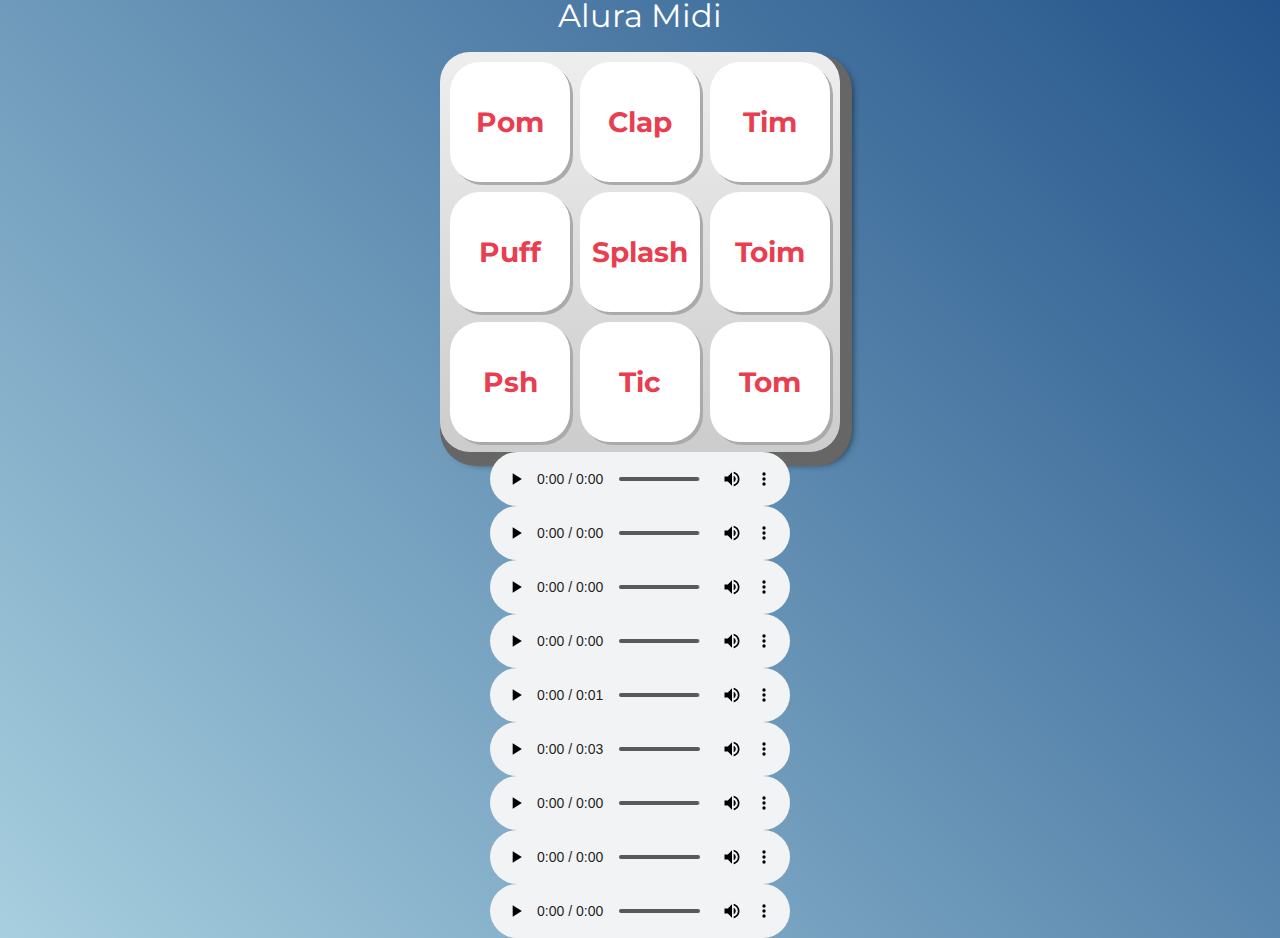
<file: aluramidi-curso-arquivos-iniciais/index.html>
<!DOCTYPE html>
<html lang="pt-BR">
<head>
    <meta charset="UTF-8">
    <meta http-equiv="X-UA-Compatible" content="IE=edge">
    <meta name="viewport" content="width=device-width, initial-scale=1.0">

    <title>Alura MIDI</title>

    <link rel="preconnect" href="https://fonts.googleapis.com">
    <link rel="preconnect" href="https://fonts.gstatic.com" crossorigin>
    <link href="https://fonts.googleapis.com/css2?family=Montserrat:wght@500;600&display=swap" rel="stylesheet">

    <link rel="icon" type="image/png" href="images/bateria.png">
    <link rel="stylesheet" href="css/reset.css">
    <link rel="stylesheet" href="css/estilos.css">

</head>
<body>

    <h1>Alura Midi</h1>

    <section class="teclado">
        <button onclick="alert(Pom)" class="tecla tecla_pom">Pom</button>
        <button class="tecla tecla_clap">Clap</button>
        <button class="tecla tecla_tim">Tim</button>

        <button class="tecla tecla_puff">Puff</button>
        <button class="tecla tecla_splash">Splash</button>
        <button class="tecla tecla_toim">Toim</button>

        <button class="tecla tecla_psh">Psh</button>
        <button class="tecla tecla_tic">Tic</button>
        <button class="tecla tecla_tom">Tom</button>
    </section>

    <audio controls src="sounds/keyq.wav" id="som_tecla_pom"></audio>
    <audio controls src="sounds/keyw.wav" id="som_tecla_clap"></audio>
    <audio controls src="sounds/keye.wav" id="som_tecla_tim"></audio>
    <audio controls src="sounds/keya.wav" id="som_tecla_puff"></audio>
    <audio controls src="sounds/keys.wav" id="som_tecla_splash"></audio>
    <audio controls src="sounds/keyd.wav" id="som_tecla_toim"></audio>
    <audio controls src="sounds/keyz.wav" id="som_tecla_psh"></audio>
    <audio controls src="sounds/keyx.wav" id="som_tecla_tic"></audio>
    <audio controls src="sounds/keyc.wav" id="som_tecla_tom"></audio>

</body>
</html>
</file>
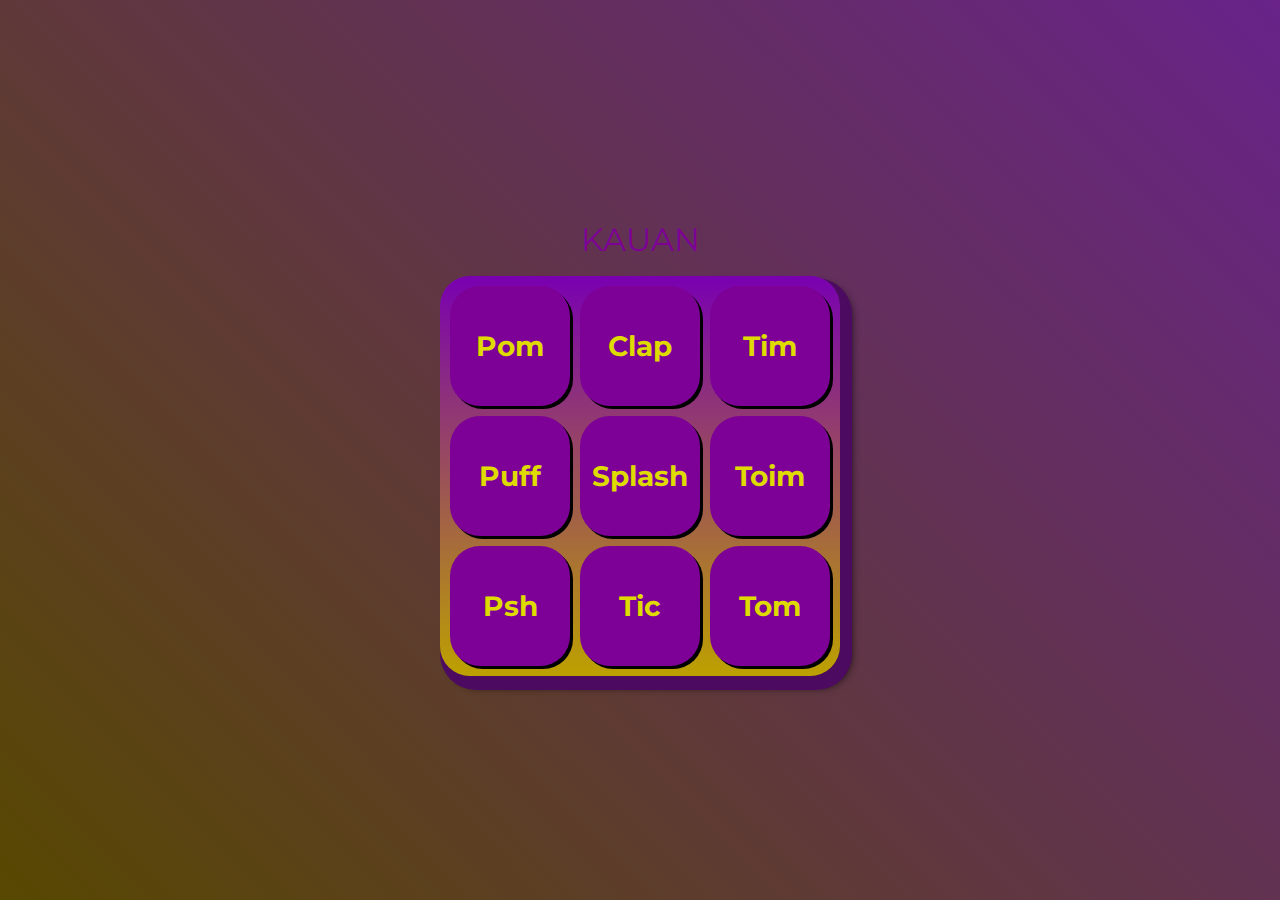
<file: KAUAN AREA RESTRITA 51/index.html>
<!DOCTYPE html>
<html lang="pt-BR">
<head>
    <meta charset="UTF-8">
    <meta http-equiv="X-UA-Compatible" content="IE=edge">
    <meta name="viewport" content="width=device-width, initial-scale=1.0">

    <title>Alura MIDI</title>

    <link rel="preconnect" href="https://fonts.googleapis.com">
    <link rel="preconnect" href="https://fonts.gstatic.com" crossorigin>
    <link href="https://fonts.googleapis.com/css2?family=Montserrat:wght@500;600&display=swap" rel="stylesheet">

    <link rel="icon" type="image/png" href="images/bateria.png">
    <link rel="stylesheet" href="css/reset.css">
    <link rel="stylesheet" href="css/estilos.css">

</head>
<body>

    <h1>KAUAN
    </h1>

    <section class="teclado">
        <button class="tecla tecla_pom">Pom</button>
        <button class="tecla tecla_clap">Clap</button>
        <button class="tecla tecla_tim">Tim</button>

        <button class="tecla tecla_puff">Puff</button>
        <button class="tecla tecla_splash">Splash</button>
        <button class="tecla tecla_toim">Toim</button>

        <button class="tecla tecla_psh">Psh</button>
        <button class="tecla tecla_tic">Tic</button>
        <button class="tecla tecla_tom">Tom</button>
    </section>

    <audio src="sounds/keyq.wav" id="som_tecla_pom"></audio>
    <audio src="sounds/keyw.wav" id="som_tecla_clap"></audio>
    <audio src="sounds/keye.wav" id="som_tecla_tim"></audio>
    <audio src="sounds/keya.wav" id="som_tecla_puff"></audio>
    <audio src="sounds/keys.wav" id="som_tecla_splash"></audio>
    <audio src="sounds/keyd.wav" id="som_tecla_toim"></audio>
    <audio src="sounds/keyz.wav" id="som_tecla_psh"></audio>
    <audio src="sounds/keyx.wav" id="som_tecla_tic"></audio>
    <audio src="sounds/keyc.wav" id="som_tecla_tom"></audio>

    <script src="main.js"></script>

</body>
</html>
</file>
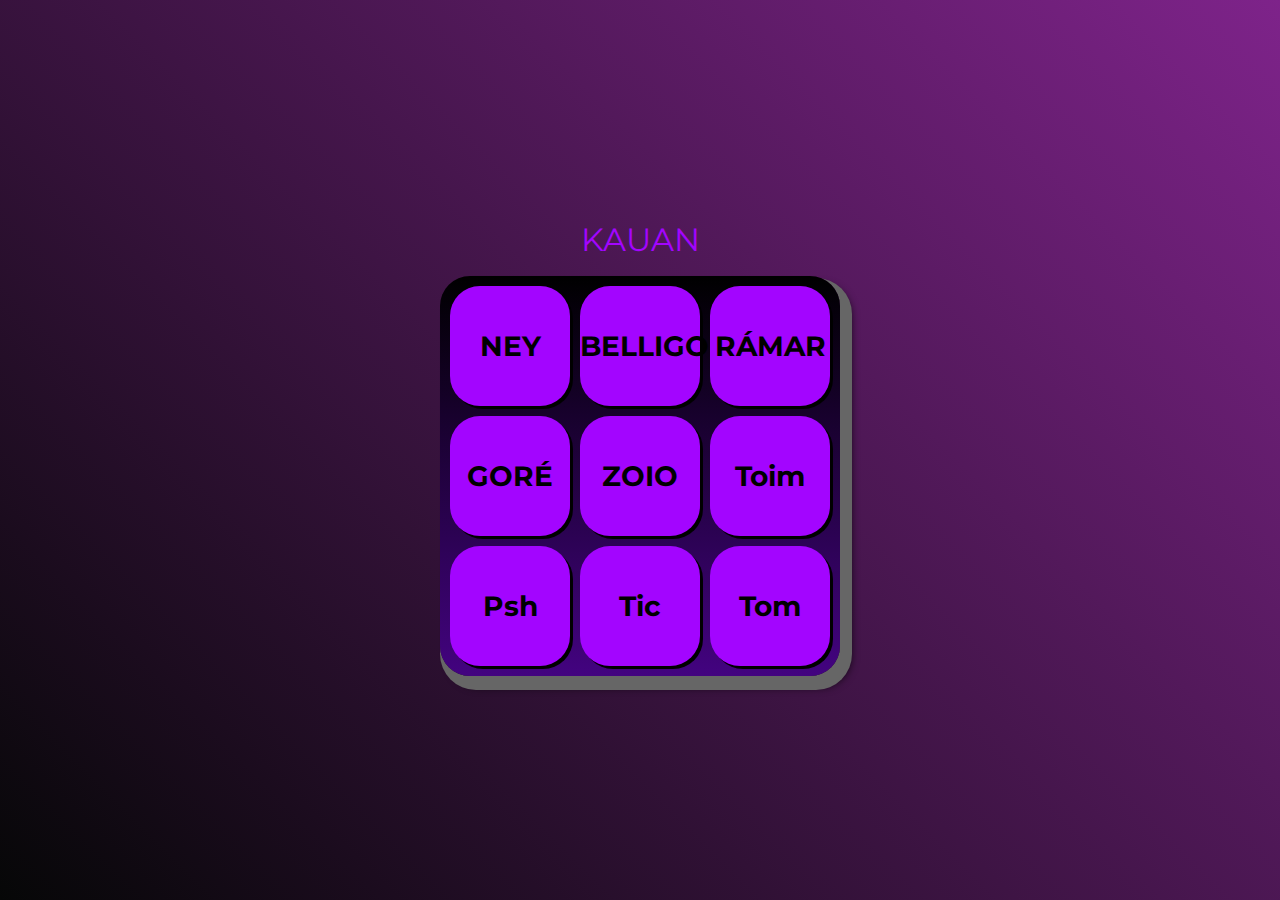
<file: KKKKKAUAN/index.html>
<!DOCTYPE html>
<html lang="pt-BR">
<head>
    <meta charset="UTF-8">
    <meta http-equiv="X-UA-Compatible" content="IE=edge">
    <meta name="viewport" content="width=device-width, initial-scale=1.0">

    <title>Alura MIDI</title>

    <link rel="preconnect" href="https://fonts.googleapis.com">
    <link rel="preconnect" href="https://fonts.gstatic.com" crossorigin>
    <link href="https://fonts.googleapis.com/css2?family=Montserrat:wght@500;600&display=swap" rel="stylesheet">

    <link rel="icon" type="image/png" href="images/bateria.png">
    <link rel="stylesheet" href="css/reset.css">
    <link rel="stylesheet" href="css/estilos.css">

</head>
<body>

    <h1>KAUAN</h1>

    <section class="teclado">
        <button class="tecla tecla_pom">NEY</button>
        <button class="tecla tecla_clap">BELLIGOLL</button>
        <button class="tecla tecla_tim">RÁMAR</button>

        <button class="tecla tecla_puff">GORÉ</button>
        <button class="tecla tecla_splash">ZOIO</button>
        <button class="tecla tecla_toim">Toim</button>

        <button class="tecla tecla_psh">Psh</button>
        <button class="tecla tecla_tic">Tic</button>
        <button class="tecla tecla_tom">Tom</button>
    </section>

    <audio src="SnapInsta.io - Neymar canta e fãs falam de recado para Bruna_ 'Vacilei, mas te amo' (128 kbps).mp3" id="som_tecla_pom"></audio>
    <audio src="tomp3.cc - áudio BELLI GOL BELLINGHAM.mp3" id="som_tecla_clap"></audio>
    <audio src="tomp3.cc - Boa tarde Neymar ramár.mp3" id="som_tecla_tim"></audio>
    <audio src="tomp3.cc - Lula Você é cringe e GORÉ.mp3" id="som_tecla_puff"></audio>
    <audio src="tomp3.cc - risada zoio Áudio tiktok Para WhatsApp.mp3" id="som_tecla_splash"></audio>
    <audio src="sounds/keyd.wav" id="som_tecla_toim"></audio>
    <audio src="sounds/keyz.wav" id="som_tecla_psh"></audio>
    <audio src="sounds/keyx.wav" id="som_tecla_tic"></audio>
    <audio src="sounds/keyc.wav" id="som_tecla_tom"></audio>

    <script src="main.js"></script>

</body>
</html>
</file>
<file: aluramidi-curso-arquivos-iniciais/css/estilos.css>
:root {
  --cinza: #aaa;
  --vermelha: #e93d50;
  --vermelha-escura: #af303f;
  --branca: #fff;
  --luz: rgb(229, 255, 0);
}

body {
  align-items: center;
  background: linear-gradient(45deg, #a7cfdf 0%,#23538a 100%);
  display: flex;
  justify-content: center;
  flex-direction: column;
  font-family: 'Montserrat', sans-serif;
  min-height: 100vh;
}

h1 {
  color: var(--branca);
  margin-bottom: 20px;
  font-size: 2rem;
}

.teclado {
  background: linear-gradient(to bottom, #eeeeee 0%,#cccccc 100%);
  box-shadow: 6px 8px 0 6px #666, 10px 10px 10px #000;
  border-radius: 30px;
  display: grid;
  gap: 10px;
  grid-template-columns: repeat(3, 1fr);
  padding: 10px;
}

.tecla {
  background-color: var(--branca);
  border-radius: 30px;
  box-shadow: 3px 3px 0 var(--cinza);
  color: var(--vermelha);
  cursor: pointer;
  height: 120px;
  font-size: 1.75em;
  font-weight: bold;
  line-height: 120px;
  text-align: center;
  width: 120px;
}

.tecla.ativa,
.tecla:active {
  background-color: var(--vermelha);
  border: 4px solid  var(--vermelha);
  box-shadow: 3px 3px 0 var(--vermelha-escura) inset;
  color: var(--branca);
  outline: none;
}

.tecla.focus,
.tecla:focus {
  outline: none;
  box-shadow: 1px 1px 10px var(--luz);
}

.tecla.active:focus,
.tecla:active:focus {
  box-shadow: 3px 3px 0 var(--vermelha-escura) inset, 1px 1px 10px var(--luz);
}
</file>
<file: KAUAN AREA RESTRITA 51/css/estilos.css>
:root {
  --cinza: #000000;
  --vermelha: #dfdb00;
  --vermelha-escura: #af9c30;
  --branca: #7e0197;
  --luz: rgb(229, 255, 0);
}

body {
  align-items: center;
  background: linear-gradient(45deg, #584801 0%,#69238a 100%);
  display: flex;
  justify-content: center;
  flex-direction: column;
  font-family: 'Montserrat', sans-serif;
  min-height: 100vh;
}

h1 {
  color: var(--branca);
  margin-bottom: 20px;
  font-size: 2rem;
}

.teclado {
  background: linear-gradient(to bottom, #7900b1 0%,#bda100 100%);
  box-shadow: 6px 8px 0 6px #4d0a61, 10px 10px 10px #000;
  border-radius: 30px;
  display: grid;
  gap: 10px;
  grid-template-columns: repeat(3, 1fr);
  padding: 10px;
}

.tecla {
  background-color: var(--branca);
  border-radius: 30px;
  box-shadow: 3px 3px 0 var(--cinza);
  color: var(--vermelha);
  cursor: pointer;
  height: 120px;
  font-size: 1.75em;
  font-weight: bold;
  line-height: 120px;
  text-align: center;
  width: 120px;
}

.tecla.ativa,
.tecla:active {
  background-color: var(--vermelha);
  border: 4px solid  var(--vermelha);
  box-shadow: 3px 3px 0 var(--vermelha-escura) inset;
  color: var(--branca);
  outline: none;
}

.tecla.focus,
.tecla:focus {
  outline: none;
  box-shadow: 1px 1px 10px var(--luz);
}

.tecla.active:focus,
.tecla:active:focus {
  box-shadow: 3px 3px 0 var(--vermelha-escura) inset, 1px 1px 10px var(--luz);
}
</file>
<file: KKKKKAUAN/css/estilos.css>
:root {
  --cinza: #000000;
  --vermelha: #000000;
  --vermelha-escura: #af303f;
  --branca: #a305ff;
  --luz: rgb(229, 255, 0);
}

body {
  align-items: center;
  background: linear-gradient(45deg, #060707 0%,#7e238a 100%);
  display: flex;
  justify-content: center;
  flex-direction: column;
  font-family: 'Montserrat', sans-serif;
  min-height: 100vh;
}

h1 {
  color: var(--branca);
  margin-bottom: 20px;
  font-size: 2rem;
}

.teclado {
  background: linear-gradient(to bottom, #000000 0%,#430380 100%);
  box-shadow: 6px 8px 0 6px #666, 10px 10px 10px #000;
  border-radius: 30px;
  display: grid;
  gap: 10px;
  grid-template-columns: repeat(3, 1fr);
  padding: 10px;
}

.tecla {
  background-color: var(--branca);
  border-radius: 30px;
  box-shadow: 3px 3px 0 var(--cinza);
  color: var(--vermelha);
  cursor: pointer;
  height: 120px;
  font-size: 1.75em;
  font-weight: bold;
  line-height: 120px;
  text-align: center;
  width: 120px;
}

.tecla.ativa,
.tecla:active {
  background-color: var(--vermelha);
  border: 4px solid  var(--vermelha);
  box-shadow: 3px 3px 0 var(--vermelha-escura) inset;
  color: var(--branca);
  outline: none;
}

.tecla.focus,
.tecla:focus {
  outline: none;
  box-shadow: 1px 1px 10px var(--luz);
}

.tecla.active:focus,
.tecla:active:focus {
  box-shadow: 3px 3px 0 var(--vermelha-escura) inset, 1px 1px 10px var(--luz);
}
</file>
